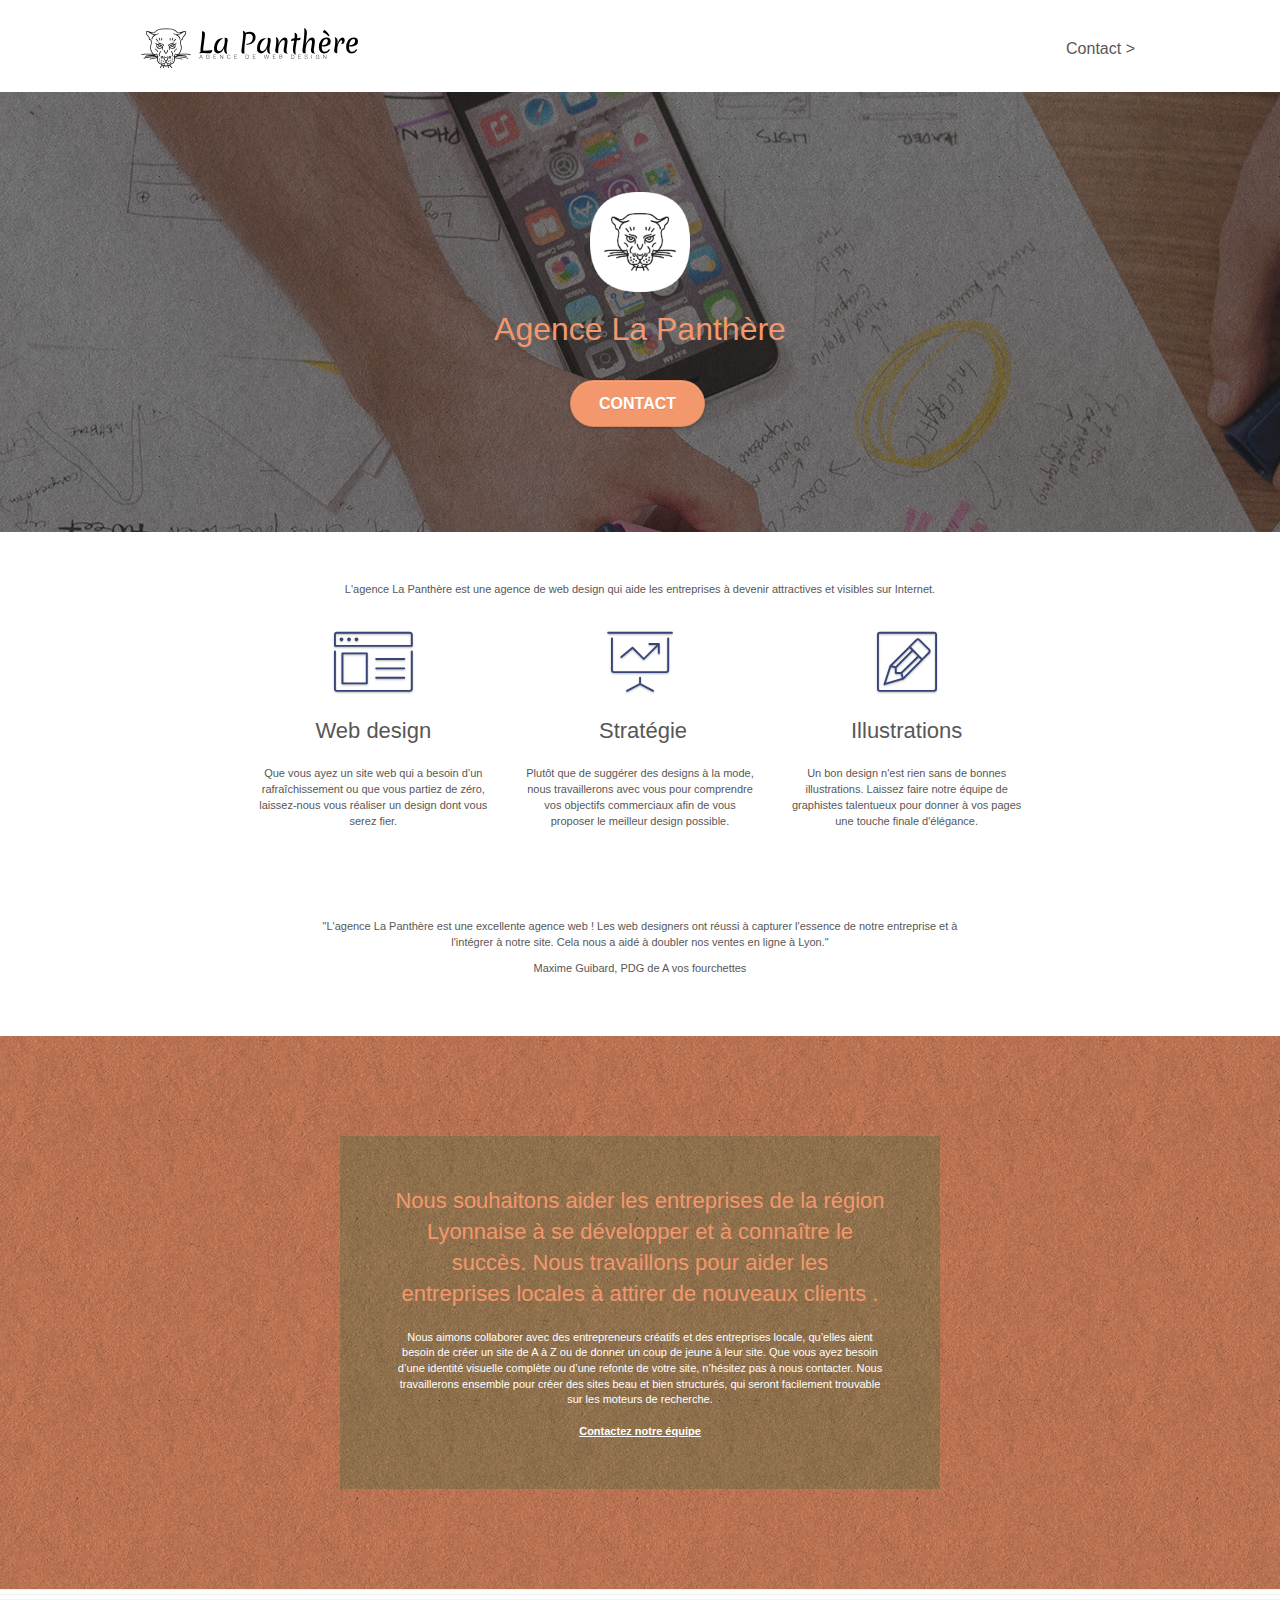
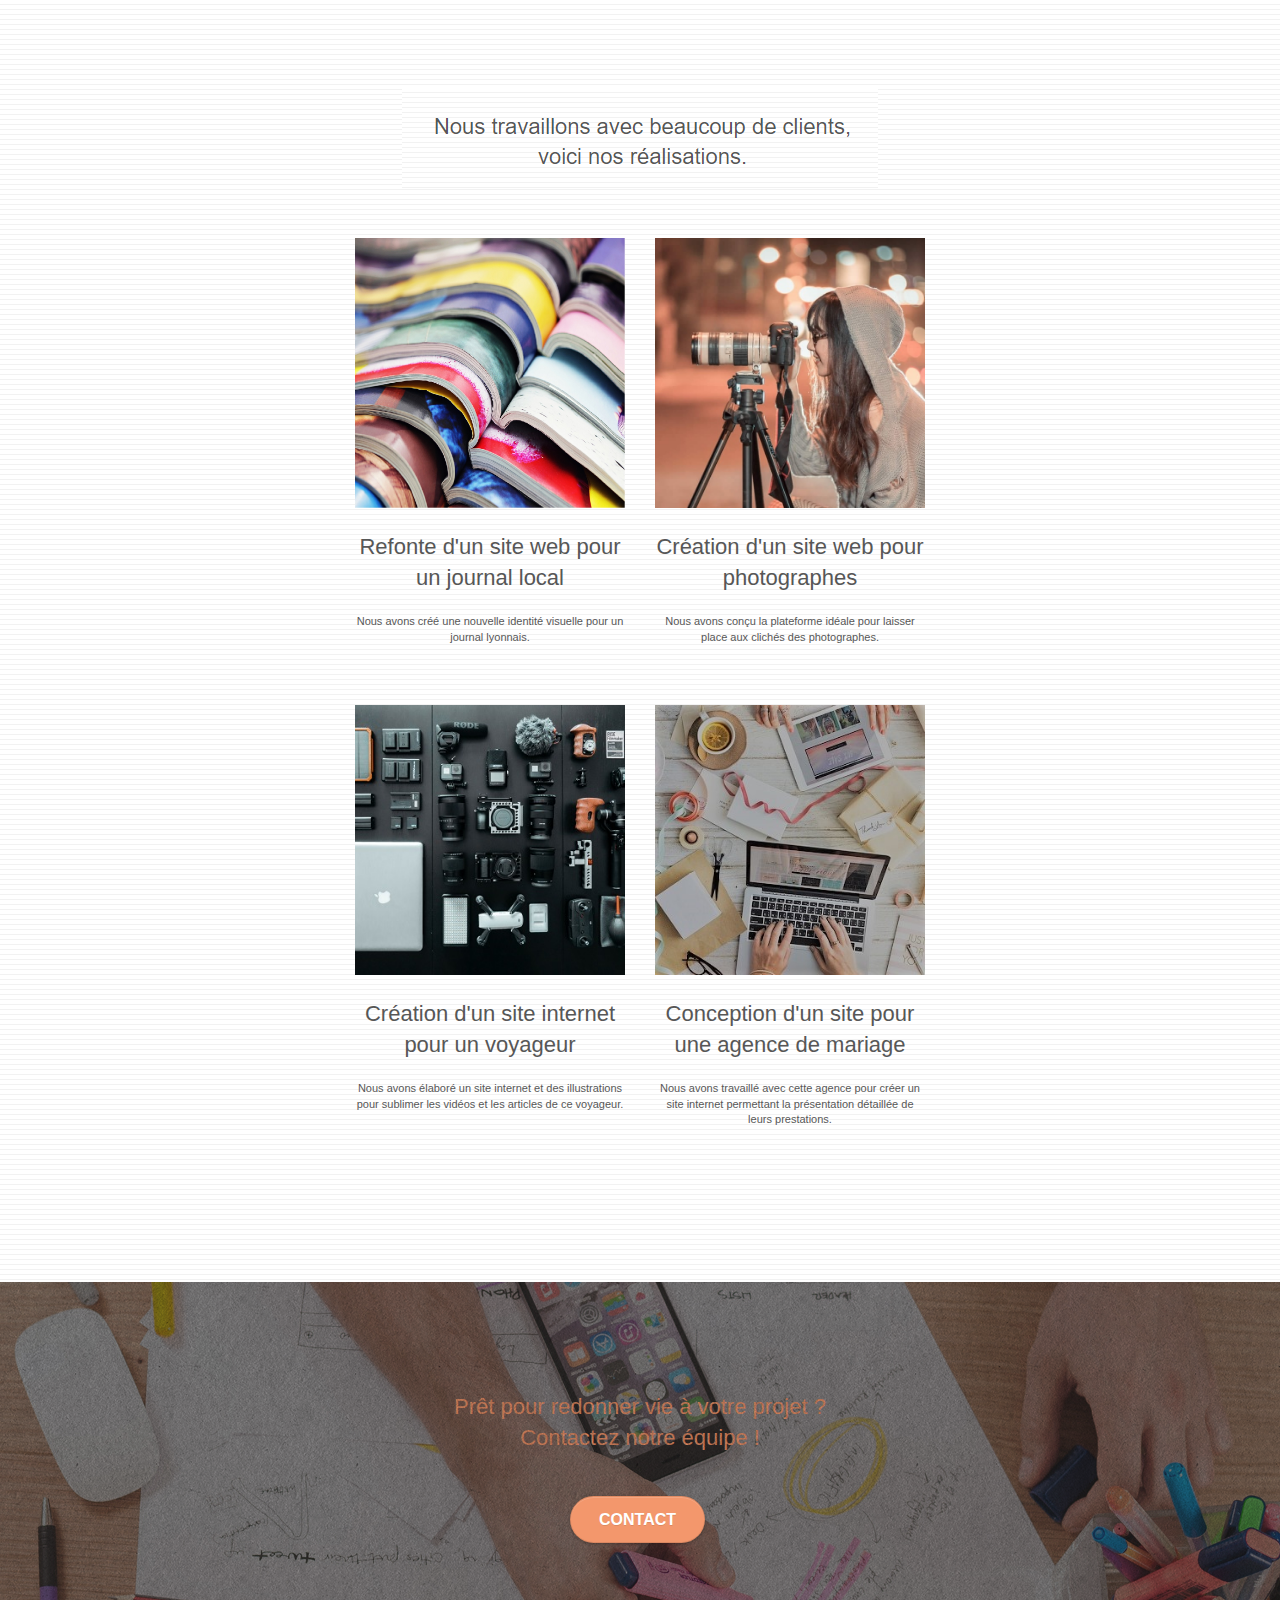
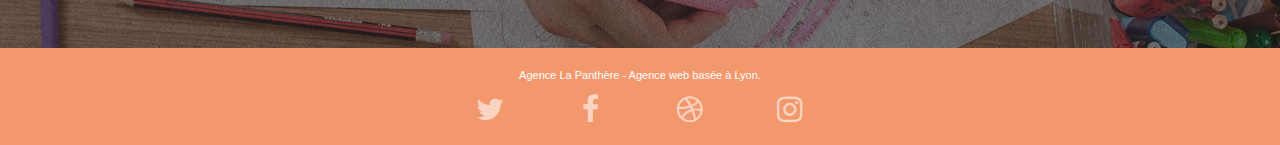
<file: index.html>
<!doctype html>
<html lang="fr">
<head>
    <meta charset="utf-8">
    <meta name="keywords" content="seo, google, site web, site internet, agence design paris, agence design, agence design,agence design,agence design,agence design,agence design,agence design,agence design,agence design">
    <meta name="description" content="Agence web à paris, stratégie web, web design, illustrations, design de site web, site web, web, internet, site internet, site">
    <meta name="viewport" content="width=device-width, initial-scale=1.0, viewport-fit=cover">
    <link rel="shortcut icon" type="image/png" href="favicon.jpg">

	<link rel="stylesheet" type="text/css" href="./css/bootstrap.css">
	<link rel="stylesheet" type="text/css" href="style.css">
	<link rel="stylesheet" type="text/css" href="./css/font-awesome.css">
	<link rel="stylesheet" type="text/css" href="./css/et-line.css">


	<script src="./js/jquery-2.1.0.js"></script>
	<script src="./js/bootstrap.js"></script>
	<script src="./js/blocs.js"></script>
	<script src="./js/jquery.touchSwipe.js" defer></script>
	<script src="./js/gmaps.js"></script>

    <title>La Panthère - Agence de web design</title>


<!-- Analytics -->

<!-- Analytics END -->

</head>
<body>
<!-- Principal conteneur -->
<div class="page-container">

<!-- bloc-0 -->
<div class="bloc bgc-white l-bloc " id="bloc-0">
	<div class="container bloc-sm">
		<nav class="navbar row">
			<div class="navbar-header">
				<a class="navbar-brand" href="index.html"><img src="img/agence-la-panthere-monochrome.svg" alt="paris web design logo agence web meilleure agence" height="40" /></a>
			</div>
			<div class="collapse navbar-collapse navbar-1 special-dropdown-nav">
				<ul class="site-navigation nav navbar-nav">
					<li>
						<a href="page2.html">Contact &gt;</a>
					</li>
				</ul>
			</div>
		</nav>
	</div>
</div>
<!-- bloc-0 END -->

<!-- bloc-1-presentation -->
<div class="bloc bgc-dark-slate-blue bg-banniere d-bloc bg-t-edge bloc-bg-texture texture-paper b-parallax" id="bloc-1-hero">
	<div class="container bloc-lg">
		<div class="row tight-width-whitespace">
			<div class="col-sm-12">
				<img src="img/logo.png" class="center-block image-resize-mode" width="100" alt="Agence La Panthère, agence web paris, création logo paris" />
				<h1 class="text-center hero-bloc-text tc-white ">
					Agence La Panthère
				</h1>
				<div class="text-center">
					<a href="page2.html" class="btn btn-lg btn-clean btn-rd cta-hero btn-atomic-tangerine" id="cta-hero">Contact</a>
				</div>
			</div>
		</div>
	</div>
</div>
<!-- bloc-1-presentation END -->

<!-- bloc-2-services -->
<div class="bloc bgc-white l-bloc" id="bloc-2-services">
	<div class="container bloc-md">
		<div class="row">
			<div class="col-sm-12 text-center">
				<!--
				<img alt="agence web, agence web paris, web design paris, stratégie web" src="img/title.png" />
				-->

				<p class="text-center ">
					L'agence La Panthère est une agence de web design qui aide les entreprises à devenir attractives et visibles sur Internet.
				</p>
			</div>
		</div>
		<div class="row voffset-lg med-width-whitespace">
			<div class="col-sm-4">
				<div class="text-center">
					<span class="et-icon-browser sm-shadow icon-dark-slate-blue icons icon-lg"></span>
				</div>
				<h2 class="mg-md text-center">
					Web design
				</h2>
				<p class="text-center ">
					Que vous ayez un site web qui a besoin d&rsquo;un rafraîchissement ou que vous partiez de zéro, laissez-nous vous réaliser un design dont vous serez fier.
				</p>
			</div>
			<div class="col-sm-4">
				<div class="text-center">
					<span class="et-icon-presentation sm-shadow icon-dark-slate-blue icons icon-lg"></span>
				</div>
				<h2 class="mg-md text-center">
					&nbsp;Stratégie
				</h2>
				<p class="text-center ">
					Plutôt que de suggérer des designs à la mode, nous travaillerons avec vous pour comprendre vos objectifs commerciaux afin de vous proposer le meilleur design possible.<br>
				</p>
			</div>
			<div class="col-sm-4">
				<div class="text-center">
					<span class="et-icon-edit sm-shadow icon-dark-slate-blue icons icon-lg"></span>
				</div>
				<h2 class="mg-md text-center">
					Illustrations
				</h2>
				<p class="text-center ">
					Un bon design n'est rien sans de bonnes illustrations. Laissez faire notre équipe de graphistes talentueux pour donner à vos pages une touche finale d'élégance.
				</p>
			</div>
		</div>
		<div class="row voffset-lg voffset">
			<div class="col-xs-12 col-md-8 col-md-offset-2 text-center">

				<!--
				<img alt="agence web, agence web paris, web design paris, stratégie web" src="img/citation.png" loading="lazy" />
				-->
				<p class="text-center ">
					"L'agence La Panthère est une excellente agence web ! Les web designers ont réussi à capturer l'essence de notre entreprise et à l'intégrer à notre site. Cela nous a aidé à doubler nos ventes en ligne à Lyon."
				</p>
				<p class="text-center ">
					Maxime Guibard, PDG de A vos fourchettes
				</p>
			</div>
		</div>
	</div>
</div>
<!-- bloc-2-services END -->

<!-- bloc-3-what-i-do -->
<div class="bloc tc-white bgc-atomic-tangerine bg-presentation d-bloc bloc-bg-texture texture-paper b-parallax" id="bloc-3-what-i-do">
	<div class="container bloc-lg">
		<div class="row tight-width-whitespace black-background">
			<div class="col-sm-12">
				<h2 class="mg-md text-center tc-white">
					Nous souhaitons aider les entreprises de la région Lyonnaise à se développer et à connaître le succès. Nous travaillons pour aider les entreprises locales à attirer de nouveaux clients .<br>
				</h2>
				<p class="text-center white">
					Nous aimons collaborer avec des entrepreneurs créatifs et des entreprises locale, qu’elles aient besoin de créer un site de A à Z ou de donner un coup de jeune à leur site. Que vous ayez besoin d’une identité visuelle complète ou d’une refonte de votre site, n’hésitez pas à nous contacter. Nous travaillerons ensemble pour créer des sites beau et bien structurés, qui seront facilement trouvable sur les moteurs de recherche. <br><br><a class="ltc-white bold-link" href="page2.html">Contactez notre équipe</a><br>
				</p>
			</div>
		</div>
	</div>
</div>
<!-- bloc-3-what-i-do END -->

<!-- bloc-4-portfolio -->
<div class="bloc bgc-white bg-lines-h2-bg bg-repeat l-bloc" id="bloc-4-portfolio">
	<div class="container bloc-lg">
		<div class="row">
			<div class="col-sm-12 text-center">
				<img alt="agence web, agence web paris, web design paris, stratégie web" src="img/title2.png" loading="lazy" />
			</div>
		</div>
		<div class="row tight-width-whitespace portfolio-row">
			<div class="col-sm-6">
				<a href="#" data-lightbox="img/1.jpg" data-gallery-id="gallery-1" data-caption="Refonte d'un site web pour un journal local" data-frame="snapshot-lb"><img src="img/1.jpg" alt="paris web design logo agence web meilleure agence et refonte site web journal" class="img-responsive portfolio-thumb" /></a>
				<h2 class="mg-md text-center">
					Refonte d'un site web pour un journal local
				</h2>
				<p class="text-center">
					Nous avons créé une nouvelle identité visuelle pour un journal lyonnais.
				</p>
			</div>
			<div class="col-sm-6">
				<a href="#" data-lightbox="img/2.jpg" data-gallery-id="gallery-1" data-caption="Création d'un site web pour photographes" data-frame="snapshot-lb"><img src="img/2.jpg" class="img-responsive portfolio-thumb" alt="paris web design logo agence web meilleure agence, Création d'un site web pour photographes" /></a>
				<h2 class="mg-md text-center">
					Création d'un site web pour photographes
				</h2>
				<p class="text-center">
					Nous avons conçu la plateforme idéale pour laisser place aux clichés des photographes.
				</p>
			</div>
		</div>
		<div class="row tight-width-whitespace portfolio-row">
			<div class="col-sm-6">
				<a href="#" data-lightbox="img/3.bmp" data-gallery-id="gallery-1" data-caption="Création d'un site internet pour un voyageur" data-frame="snapshot-lb"><img src="img/3.bmp" class="img-responsive portfolio-thumb" alt="paris web design logo agence web meilleure agence, Création d'un site web pour voyageur"/></a>
				<h2 class="mg-md text-center">
					Création d'un site internet pour un voyageur
				</h2>
				<p class="text-center">
					Nous avons élaboré un site internet et des illustrations pour sublimer les vidéos et les articles de ce voyageur.
				</p>
			</div>
			<div class="col-sm-6">
				<a href="#" data-lightbox="img/4.bmp" data-gallery-id="gallery-1" data-caption="Conception d'un site pour une agence de mariage" data-frame="snapshot-lb"><img src="img/4.bmp" class="img-responsive portfolio-thumb" alt="paris web design logo agence web meilleure agence, Création d'un site web pour agence de mariage" /></a>
				<h2 class="mg-md text-center">
					Conception d'un site pour une agence de mariage
				</h2>
				<p class="text-center">
					Nous avons travaillé avec cette agence pour créer un site internet permettant la présentation détaillée de leurs prestations.
				</p>
			</div>
		</div>
	</div>
</div>
<!-- bloc-4-portfolio END -->

<!-- bloc-5-cta -->
<div class="bloc bgc-dark-slate-blue bg-banniere d-bloc bloc-bg-texture texture-paper" id="bloc-5-cta">
	<div class="container bloc-lg">
		<div class="row">
			<h2 class="mg-md text-center tc-white">
				Prêt pour redonner vie à votre projet ?<br>Contactez notre équipe !
			</h2>
			<div class="col-sm-12 text-center">
				<a href="page2.html" class="btn btn-atomic-tangerine btn-clean btn-rd btn-lg cta-hero">Contact</a>
			</div>
		</div>
	</div>
</div>
<!-- bloc-5-cta END -->

<!-- Footer - bloc-8 -->
<div class="bloc bgc-atomic-tangerine d-bloc" id="bloc-8">
	<div class="container bloc-sm">
		<div class="row">
			<div class="col-sm-12">
				<p class="text-center white">
					Agence La Panthère - Agence web basée à Lyon.<br>
				</p>
				<div class="row row-no-gutters social">
					<div class="col-sm-3">
						<div class="text-center">
							<a class="social" href="https://twitter.com/?lang=fr"><span class="fa fa-twitter icon-md"></span></a>
						</div>
					</div>
					<div class="col-sm-3">
						<div class="text-center">
							<a class="social" href="https://fr-fr.facebook.com/"><span class="fa fa-facebook icon-md"></span></a>
						</div>
					</div>
					<div class="col-sm-3">
						<div class="text-center">
							<a class="social" href="https://dribbble.com/"><span class="fa fa-dribbble icon-md"></span></a>
						</div>
					</div>
					<div class="col-sm-3">
						<div class="text-center">
							<a class="social" href="https://www.instagram.com/?hl=fr"><span class="fa fa-instagram icon-md"></span></a>
						</div>
					</div>
				</div>
				<div class="row">
					<!--
					<div class="col-sm-4">
						Partenaires
							<ul>
								<li><a href="voiture.com">voiture.com</a></li>
								<li><a href="pizza.com">pizza.com</a></li>
								<li><a href="matoiture.com">matoiture.com</a></li>
								<li><a href="immobilierseo.com">immobilierseo.com</a></li>
							</ul>
					</div>
					<div class="col-sm-4">
						Annuaires liste 1
						<ul>
							<li><a href="annuaireagence.com">annuaireagence.com</a></li>
							<li><a href="annuaireseo.com">annuaireseo.com</a></li>
							<li><a href="annuairemarketing.com">annuairemarketing.com</a></li>
							<li><a href="123seoture.com">123seo.com</a></li>
							<li><a href="123site.com">123site.com</a></li>
							<li><a href="annuairewordpress.com">annuairewordpress.com</a></li>
							<li><a href="listeagence.com">listeagence.com</a></li>
							<li><a href="meilleuresagencesparis.com">meilleuresagencesparis.com</a></li>
							<li><a href="listeseo.com">listeseo.com</a></li>
						</ul>
					</div>
					<div class="col-sm-4">
						Annuaires liste 2
						<ul>
							<li><a href="betterseo.com">betterseo.com</a></li>
							<li><a href="ameliorerseo.com">ameliorerseo.com</a></li>
							<li><a href="seojuicelien.com">seojuicelien.com</a></li>
							<li><a href="meilleursliens.com">meilleursliens.com</a></li>
							<li><a href="liensagogo.com">liensagogo.com</a></li>
							<li><a href="backlink.com">backlink.com</a></li>
							<li><a href="linkjuiceannuaire.com">linkjuiceannuaire.com</a></li>
							<li><a href="remontersurgoogle.com">remontersurgoogle.com</a></li>
							<li><a href="vraiseofiable.com">vraiseofiable.com</a></li>
						</ul>
					</div>
					!-->
				</div>
			</div>
		</div>
	</div>
</div>
<!-- Footer - bloc-8 END -->

</div>
<!-- Principal conteneur END -->


</body>
</html>
</file>
<file: style.css>
body {
    margin: 0;
    padding: 0;
    background: #FFF;
    overflow-x: hidden;
    -webkit-font-smoothing: antialiased;
    -moz-osx-font-smoothing: grayscale;
}

a,
button {
    transition: all .3s ease-in-out;
    outline: none!important;
}

a:hover {
    text-decoration: none;
    cursor: pointer;
}

#page-loading-blocs-notifaction {
    position: fixed;
    top: 0;
    bottom: 0;
    width: 100%;
    z-index: 100000;
    background: #FFFFFF url("img/pageload-spinner.gif") no-repeat center center;
}

.bloc {
    width: 100%;
    clear: both;
    background: 50% 50% no-repeat;
    padding: 0 50px;
    -webkit-background-size: cover;
    -moz-background-size: cover;
    -o-background-size: cover;
    background-size: cover;
    position: relative;
}

.bloc .container {
    padding-left: 0;
    padding-right: 0;
}

.bloc-lg {
    padding: 100px 50px;
}

.bloc-md {
    padding: 50px;
}

.bloc-sm {
    padding: 20px 50px;
}

.bg-center,
.bg-l-edge,
.bg-r-edge,
.bg-t-edge,
.bg-b-edge,
.bg-tl-edge,
.bg-bl-edge,
.bg-tr-edge,
.bg-br-edge,
.bg-repeat {
    -webkit-background-size: auto!important;
    -moz-background-size: auto!important;
    -o-background-size: auto!important;
    background-size: auto!important;
}

.bg-repeat {
    background: repeat;
}

.bg-t-edge {
    background: top no-repeat;
}

.bloc-bg-texture::before {
    content: "";
    background-size: 2px 2px;
    position: absolute;
    top: 0;
    bottom: 0;
    left: 0;
    right: 0;
}

.texture-paper::before {
    background: url("img/texture-paper.png");
    background-size: 280px 280px;
}

.b-parallax {
    background-attachment: fixed;
}

.d-bloc {
    color: rgba(255, 255, 255, .7);
}

.d-bloc button:hover {
    color: rgba(255, 255, 255, .9);
}

.d-bloc .icon-round,
.d-bloc .icon-square,
.d-bloc .icon-rounded,
.d-bloc .icon-semi-rounded-a,
.d-bloc .icon-semi-rounded-b {
    border-color: rgba(255, 255, 255, .9);
}

.d-bloc .divider-h span {
    border-color: rgba(255, 255, 255, .2);
}

.d-bloc .a-btn,
.d-bloc .navbar a,
.d-bloc .navbar-brand,
.d-bloc a .icon-sm,
.d-bloc a .icon-md,
.d-bloc a .icon-lg,
.d-bloc a .icon-xl,
.d-bloc h1 a,
.d-bloc h2 a,
.d-bloc h3 a,
.d-bloc h4 a,
.d-bloc h5 a,
.d-bloc h6 a,
.d-bloc p a {
    color: rgba(255, 255, 255, .6);
}

.d-bloc .a-btn:hover,
.d-bloc .navbar a:hover,
.d-bloc .navbar-brand:hover,
.d-bloc a:hover .icon-sm,
.d-bloc a:hover .icon-md,
.d-bloc a:hover .icon-lg,
.d-bloc a:hover .icon-xl,
.d-bloc h1 a:hover,
.d-bloc h2 a:hover,
.d-bloc h3 a:hover,
.d-bloc h4 a:hover,
.d-bloc h5 a:hover,
.d-bloc h6 a:hover,
.d-bloc p a:hover {
    color: rgba(255, 255, 255, 1);
}

.d-bloc .navbar-toggle .icon-bar {
    background: rgba(255, 255, 255, 1);
}

.d-bloc .btn-wire,
.d-bloc .btn-wire:hover {
    color: rgba(255, 255, 255, 1);
    border-color: rgba(255, 255, 255, 1);
}

.d-bloc .panel {
    color: rgba(0, 0, 0, .5);
}

.d-bloc .panel button:hover {
    color: rgba(0, 0, 0, .7);
}

.d-bloc .panel icon {
    border-color: rgba(0, 0, 0, .7);
}

.d-bloc .panel .divider-h span {
    border-color: rgba(0, 0, 0, .1);
}

.d-bloc .panel .a-btn {
    color: rgba(0, 0, 0, .6);
}

.d-bloc .panel .a-btn:hover {
    color: rgba(0, 0, 0, 1);
}

.d-bloc .panel .btn-wire,
.d-bloc .panel .btn-wire:hover {
    color: rgba(0, 0, 0, .7);
    border-color: rgba(0, 0, 0, .3);
}

.d-bloc .panel,
.l-bloc {
    color: rgba(0, 0, 0, .5);
}

.d-bloc .panel button:hover,
.l-bloc button:hover {
    color: rgba(0, 0, 0, .7);
}

.l-bloc .icon-round,
.l-bloc .icon-square,
.l-bloc .icon-rounded,
.l-bloc .icon-semi-rounded-a,
.l-bloc .icon-semi-rounded-b {
    border-color: rgba(0, 0, 0, .7);
}

.d-bloc .panel .divider-h span,
.l-bloc .divider-h span {
    border-color: rgba(0, 0, 0, .1);
}

.d-bloc .panel .a-btn,
.l-bloc .a-btn,
.l-bloc .navbar a,
.l-bloc .navbar-brand,
.l-bloc a .icon-sm,
.l-bloc a .icon-md,
.l-bloc a .icon-lg,
.l-bloc a .icon-xl,
.l-bloc h1 a,
.l-bloc h2 a,
.l-bloc h3 a,
.l-bloc h4 a,
.l-bloc h5 a,
.l-bloc h6 a,
.l-bloc p a {
    color: rgba(0, 0, 0, .6);
}

.d-bloc .panel .a-btn:hover,
.l-bloc .a-btn:hover,
.l-bloc .navbar a:hover,
.l-bloc .navbar-brand:hover,
.l-bloc a:hover .icon-sm,
.l-bloc a:hover .icon-md,
.l-bloc a:hover .icon-lg,
.l-bloc a:hover .icon-xl,
.l-bloc h1 a:hover,
.l-bloc h2 a:hover,
.l-bloc h3 a:hover,
.l-bloc h4 a:hover,
.l-bloc h5 a:hover,
.l-bloc h6 a:hover,
.l-bloc p a:hover {
    color: rgba(0, 0, 0, 1);
}

.l-bloc .navbar-toggle .icon-bar {
    color: rgba(0, 0, 0, .6);
}

.d-bloc .panel .btn-wire,
.d-bloc .panel .btn-wire:hover,
.l-bloc .btn-wire,
.l-bloc .btn-wire:hover {
    color: rgba(0, 0, 0, .7);
    border-color: rgba(0, 0, 0, .3);
}

.voffset {
    margin-top: 30px;
}

.voffset-lg {
    margin-top: 80px;
}

.row-no-gutters {
    margin-right: 0;
    margin-left: 0;
}

.row.row-no-gutters > [class^="col-"],
.row.row-no-gutters > [class*=" col-"] {
    padding-right: 0;
    padding-left: 0;
}

#bloc-1-hero h1 {
    font-size: 32px;
}

.navbar {
    margin-bottom: 0;
    z-index: 1;
}

.navbar-brand {
    height: auto;
    padding: 3px 15px;
    font-size: 25px;
    font-weight: normal;
    font-weight: 600;
    line-height: 44px;
}

.navbar-brand img {
    max-height: 200px;
    margin: 0 5px 0 0;
    display: inline;
}

.navbar-brand img[src$=svg] {
    min-width: 100px;
}

.nav-center .navbar-brand img {
    margin: 0;
}

.navbar .nav {
    padding-top: 2px;
    margin-right: -16px;
    float: right;
    z-index: 1;
}

.nav > li {
    float: left;
    margin-top: 4px;
    font-size: 16px;
}

.navbar-nav .open .dropdown-menu > li > a {
    text-align: inherit;
}

.nav > li a:hover,
.nav > li a:focus {
    background: transparent;
}

.navbar-toggle {
    margin: 10px 10px 0 0;
    border: 0px;
}

.navbar-toggle:hover {
    background: transparent!important;
}

.navbar-toggle .icon-bar {
    background-color: rgba(0, 0, 0, .5);
    width: 26px;
}

.nav-invert .navbar .nav {
    float: left;
}

.nav-invert .navbar-header,
.nav-invert .navbar-brand {
    float: right;
    position: relative;
    z-index: 2;
}

@media (min-width: 768px) {
    .site-navigation {
        position: absolute;
        top: 50%;
        right: 20px;
        transform: translate(0, -50%);
        -webkit-transform: translateY(-50%);
    }
    .nav > li .dropdown-menu a,
    .nav > li .dropdown-menu a:hover {
        color: #484848;
    }
    .nav-invert .site-navigation {
        left: 0;
        right: 0;
    }
    .nav-center {
        text-align: center;
    }
    .nav-center .navbar-header {
        width: 100%;
    }
    .nav-center .navbar-header,
    .nav-center .navbar-brand,
    .nav-center .nav > li {
        float: none;
        display: inline-block;
    }
    .nav-center .site-navigation {
        position: relative;
        width: 100%;
        right: 0;
        margin-right: 0px;
        margin-top: 20px;
    }
    .nav-center.mini-nav .navbar-toggle {
        float: none;
        margin: 10px auto 0;
    }
}

.nav > li > .dropdown a {
    background: none!important;
    display: block;
    padding: 14px 15px;
}

nav .caret {
    margin: 0 5px;
}

.dropdown-menu .dropdown-menu {
    top: -8px;
    left: 100%;
}

.dropdown-menu .dropmenu-flow-right {
    top: 100%;
    left: 0;
    margin-left: -1px;
    border-top-left-radius: 0;
    border-top-right-radius: 0;
}

.dropdown-menu .dropdown span {
    border: 4px solid black;
    border-top-color: transparent;
    border-right-color: transparent;
    border-bottom-color: transparent;
    margin: 6px -5px 0 0!important;
    float: right;
}

.mg-md {
    margin-top: 10px;
    margin-bottom: 20px;
}

.mg-lg {
    margin-top: 10px;
    margin-bottom: 40px;
}

.btn {
    margin: 0 5px 5px 0;
}

.btn.pull-right {
    margin: 0 0 5px 5px;
}

.btn-d,
.btn-d:hover,
.btn-d:focus {
    color: #FFF;
    background: rgba(0, 0, 0, .3);
}

button {
    outline: none!important;
}

.btn-rd {
    border-radius: 40px;
}

.btn-clean {
    border: 1px solid rgba(0, 0, 0, .08);
    border-bottom-color: rgba(0, 0, 0, .1);
    text-shadow: 0 1px 0 rgba(0, 0, 1, .1);
    box-shadow: 0 1px 3px rgba(0, 0, 1, .25), inset 0 1px 0 0 rgba(255, 255, 255, .15);
}

.icon-md {
    font-size: 30px!important;
}

.icon-lg {
    font-size: 60px!important;
}

.sm-shadow {
    text-shadow: 0 1px 2px rgba(0, 0, 0, .3);
}

.panel-sq,
.panel-sq .panel-heading,
.panel-sq .panel-footer {
    border-radius: 0;
}

.panel-rd {
    border-radius: 30px;
}

.panel-rd .panel-heading {
    border-radius: 29px 29px 0 0;
}

.panel-rd .panel-footer {
    border-radius: 0 0 29px 29px;
}

.form-control {
    border-color: rgba(0, 0, 0, .1);
    box-shadow: none;
}

.scrollToTop {
    width: 40px;
    height: 40px;
    position: fixed;
    bottom: 20px;
    right: 20px;
    opacity: 0;
    z-index: 500;
    transition: all .3s ease-in-out;
}

.scrollToTop span {
    margin-top: 6px;
}

.showScrollTop {
    font-size: 14px;
    opacity: 1;
}

a[data-lightbox] {
    position: relative;
    display: block;
    text-align: center;
}

a[data-lightbox]:hover::before {
    content: "+";
    font-family: "HelveticaNeue-Light", "Helvetica Neue Light", "Helvetica Neue", Helvetica, Arial;
    font-size: 32px;
    width: 50px;
    height: 50px;
    margin-left: -25px;
    border-radius: 50%;
    background: rgba(0, 0, 0, .6);
    color: #FFF;
    font-weight: 100;
    z-index: 1;
    position: absolute;
    top: 50%;
    transform: translateY(-50%);
    -webkit-transform: translateY(-50%);
}

a[data-lightbox]:hover img {
    opacity: 0.6;
    -webkit-animation-fill-mode: none;
    animation-fill-mode: none;
}

#lightbox-modal {
    display: flex;
    align-items: center;
}

#lightbox-modal .modal-dialog {
    width: 90%;
    max-width: 900px;
    margin: 0 auto 0;
}

#lightbox-modal .modal-dialog img {
    max-height: 90vh;
    margin: 0 auto;
}

.lightbox-caption {
    padding: 20px;
    color: #FFF;
    background: rgba(0, 0, 0, .5);
    position: absolute;
    left: 15px;
    right: 15px;
    bottom: 5px;
}

.close-lightbox {
    color: #FFF;
    font-size: 30px;
    position: absolute;
    top: 20px;
    right: 20px;
    z-index: 20;
    background: rgba(0, 0, 0, .5);
    border: none;
    line-height: 30px;
    padding: 0 9px 5px;
    opacity: 0.3;
}

.close-lightbox:hover,
.next-lightbox:hover,
.prev-lightbox:hover {
    opacity: 1.0;
    color: #FFF;
}

.next-lightbox,
.prev-lightbox {
    font-size: 20px;
    color: rgba(255, 255, 255, .9);
    background: rgba(0, 0, 0, .5);
    transition: all .2s ease-in-out;
    position: absolute;
    top: 45%;
    z-index: 1;
    opacity: 0.4;
}

.next-lightbox {
    padding: 6px 8px 1px 13px;
    right: 25px;
}

.prev-lightbox {
    padding: 6px 13px 1px 10px;
    left: 25px;
}

.snapshot-lb .modal-body {
    padding-bottom: 45px;
}

.snapshot-lb .lightbox-caption {
    padding: 0;
    color: rgba(0, 0, 0, .5);
    background: none;
}

h1,
h2,
h3,
h4,
h5,
h6,
p,
label,
.btn,
a {
    font-family: "helvetica";
    font-weight: 400;
    color: #575757!important;
}

.container {
    max-width: 1000px;
}

.hero-bloc-text {
    font-size: 38px;
}

.hero-bloc-text-sub {
    font-size: 36px;
}

.statement-bloc-text {
    line-height: 26px;
    font-style: italic;
    font-size: 20px;
    text-align: center;
    font-weight: lighter;
    max-width: 520px;
    margin: auto auto auto auto;
}

p {
    font-size: 11px;
}

.tight-width-whitespace {
    max-width: 600px;
    margin: auto auto auto auto;
}

.h1 {
    font-size: 20px;
    font-family: "Open Sans";
}

.cta-hero {
    margin-top: 22px;
    color: #FFFFFF!important;
    text-transform: uppercase;
    padding: 12px 28px 12px 28px;
    font-size: 16px;
    font-weight: 700;
}

.social {
    max-width: 400px;
    margin: auto auto auto auto;
}

h2 {
    font-size: 22px;
    line-height: 1.4em;
}

h3 {
    font-size: 15px;
    text-transform: uppercase;
    font-weight: 700;
    color: #333333!important;
}

.med-width-whitespace {
    max-width: 800px;
    margin: auto auto auto auto;
    box-shadow: 0px 0px 0px #000000;
}

h1 {
    color: #333333!important;
}

h4 {
    color: #333333!important;
}

.icons {
    margin-bottom: 14px;
    margin-top: 24px;
}

.white {
    color: #FFFFFF!important;
}

.portfolio-thumb {
    margin-bottom: 24px;
}

.portfolio-row {
    margin-bottom: 44px;
    margin-top: 50px;
}

.avatar {
    box-shadow: 0px 4px 9px rgba(0, 0, 0, 0.3);
}

.black-background {
    background-color: rgba(165, 147, 99, 0.7);
    padding: 40px 40px 40px 40px;
}

.bold-link {
    font-weight: 900;
    text-decoration: underline!important;
}

.bgc-white {
    background-color: #FFFFFF;
}

.bgc-dark-slate-blue {
    background-color: #364577;
}

.bgc-atomic-tangerine {
    background-color: #F3976C;
}

.tc-white {
    color: #F3976C!important;
}

.btn-atomic-tangerine {
    background: #F3976C;
    color: #FFFFFF!important;
}

.btn-atomic-tangerine:hover {
    background: #c27956!important;
    color: #FFFFFF!important;
}

.ltc-white {
    color: #FFFFFF!important;
}

.ltc-white:hover {
    color: #cccccc!important;
}

.ltc-atomic-tangerine {
    color: #F3976C!important;
}

.ltc-atomic-tangerine:hover {
    color: #c27956!important;
}

.icon-dark-slate-blue {
    color: #364577!important;
    border-color: #364577!important;
}

.bg-dots-bg {
    background-image: url("img/dots-bg.png");
}

.bg-lines-h2-bg {
    background-image: url("img/lines-h2-bg.png");
}

.bg-banniere {
    background-image: url("img/agence-la-panthere.jpg");
}

.bg-presentation {
    /* background-image: url("img/image-de-presentation.bmp"); */
}

@media (max-width: 1024px) {
    .bloc {
        padding-left: 20px;
        padding-right: 20px;
    }
    .bloc.full-width-bloc,
    .bloc-tile-2.full-width-bloc .container,
    .bloc-tile-3.full-width-bloc .container,
    .bloc-tile-4.full-width-bloc .container {
        padding-left: 0;
        padding-right: 0;
    }
}

@media (max-width: 992px) and (min-width: 768px) {
    .navbar .nav {
        max-width: 80%
    }
    .nav-center.navbar .nav {
        max-width: 100%
    }
}

@media only screen and (min-device-width: 768px) and (max-device-width: 1024px) and (orientation: landscape) {
    .b-parallax {
        background-attachment: scroll;
    }
}

@media only screen and (min-device-width: 1024px) and (max-device-width: 1366px) and (-webkit-min-device-pixel-ratio: 1.5) {
    .b-parallax {
        background-attachment: scroll;
    }
}

@media (max-width: 991px) {
    .container {
        width: 100%;
    }
    .b-parallax {
        background-attachment: scroll;
    }
    .page-container,
    #hero-bloc {
        overflow-x: hidden;
        position: relative;
    }
    .bloc {
        padding-left: constant(safe-area-inset-left);
        padding-right: constant(safe-area-inset-right);
    }
    .bloc-group,
    .bloc-group .bloc {
        display: block;
        width: 100%;
    }
    .bloc-fill-screen .fill-bloc-top-edge,
    .bloc-fill-screen .fill-bloc-bottom-edge {
        padding: 0 20px;
        padding-left: constant(safe-area-inset-left);
        padding-right: constant(safe-area-inset-right);
    }
}

@media (max-width: 767px) {
    .page-container {
        overflow-x: hidden;
        position: relative;
    }
    h1,
    h2,
    h3,
    h4,
    h5,
    h6,
    p,
    #disqus_thread {
        padding-left: 10px!important;
        padding-right: 10px!important;
    }
    .b-parallax {
        background-attachment: scroll;
    }
    .navbar .nav {
        padding-top: 0;
        border-top: 1px solid rgba(0, 0, 0, .2);
        float: none!important;
    }
    .navbar.row {
        margin-left: 0;
        margin-right: 0;
    }
    .site-navigation {
        position: inherit;
        transform: none;
        -webkit-transform: none;
        -ms-transform: none;
    }
    .nav > li {
        margin-top: 0;
        border-bottom: 1px solid rgba(0, 0, 0, .1);
        background: rgba(0, 0, 0, .05);
        text-align: left;
        padding-left: 15px;
        width: 100%;
    }
    .nav > li:hover {
        background: rgba(0, 0, 0, .08);
    }
    .dropdown .dropdown a .caret {
        float: none;
        margin: 5px 0 0 10px!important;
        border: 4px solid black;
        border-bottom-color: transparent;
        border-right-color: transparent;
        border-left-color: transparent;
    }
    #hero-bloc .navbar .nav {
        background: rgba(0, 0, 0, .8);
    }
    #hero-bloc .navbar .nav a {
        color: rgba(255, 255, 255, .6);
    }
    .hero {
        padding: 50px 0;
    }
    .hero-nav {
        left: -1px;
        right: -1px;
    }
    .navbar-collapse {
        padding: 0;
        overflow-x: hidden;
        -webkit-box-shadow: none;
        box-shadow: none;
    }
    .navbar-brand img {
        max-height: 40px;
        width: auto;
    }
    .nav-invert .navbar-header {
        float: none;
        width: 100%;
    }
    .nav-invert .navbar-toggle {
        float: left;
        margin-left: 10px;
    }
    .bloc {
        padding-left: 0;
        padding-right: 0;
    }
    .bloc-xxl,
    .bloc-xl,
    .bloc-lg {
        padding: 40px 0;
    }
    .bloc-sm,
    .bloc-md {
        padding-left: 0;
        padding-right: 0;
    }
    .bloc-tile-2 .container,
    .bloc-tile-3 .container,
    .bloc-tile-4 .container,
    .bloc-fill-screen .fill-bloc-top-edge,
    .bloc-fill-screen .fill-bloc-bottom-edge {
        padding-left: 0;
        padding-right: 0;
    }
    .a-block {
        padding: 0 10px;
    }
    .btn-dwn {
        display: none;
    }
    .voffset {
        margin-top: 5px;
    }
    .voffset-md {
        margin-top: 20px;
    }
    .voffset-lg {
        margin-top: 30px;
    }
    form {
        padding: 5px;
    }
    .close-lightbox {
        display: inline-block;
    }
    .blocsapp-device-iphone5 {
        background-size: 216px 425px;
        padding-top: 60px;
        width: 216px;
        height: 425px;
    }
    .blocsapp-device-iphone5 img {
        width: 180px;
        height: 320px;
    }
}

@media (max-width: 400px) {
    .bloc {
        padding-left: 0;
        padding-right: 0;
    }
}

@media (max-width: 767px) {
    .bloc-mob-center-text {
        text-align: center;
    }
}
</file>
<file: css/et-line.css>
@font-face {
    font-family: et-line;
    src: url(../fonts/et-line.eot);
    src: url(../fonts/et-line.eot?#iefix) format('embedded-opentype'), url(../fonts/et-line.woff) format('woff'), url(../fonts/et-line.ttf) format('truetype'), url(../fonts/et-line.svg#et-line) format('svg');
    font-weight: 400;
    font-style: normal
}

.et-icon-adjustments,
.et-icon-alarmclock,
.et-icon-anchor,
.et-icon-aperture,
.et-icon-attachment,
.et-icon-bargraph,
.et-icon-basket,
.et-icon-beaker,
.et-icon-bike,
.et-icon-book-open,
.et-icon-briefcase,
.et-icon-browser,
.et-icon-calendar,
.et-icon-camera,
.et-icon-caution,
.et-icon-chat,
.et-icon-circle-compass,
.et-icon-clipboard,
.et-icon-clock,
.et-icon-cloud,
.et-icon-compass,
.et-icon-desktop,
.et-icon-dial,
.et-icon-document,
.et-icon-documents,
.et-icon-download,
.et-icon-dribbble,
.et-icon-edit,
.et-icon-envelope,
.et-icon-expand,
.et-icon-facebook,
.et-icon-flag,
.et-icon-focus,
.et-icon-gears,
.et-icon-genius,
.et-icon-gift,
.et-icon-global,
.et-icon-globe,
.et-icon-googleplus,
.et-icon-grid,
.et-icon-happy,
.et-icon-hazardous,
.et-icon-heart,
.et-icon-hotairballoon,
.et-icon-hourglass,
.et-icon-key,
.et-icon-laptop,
.et-icon-layers,
.et-icon-lifesaver,
.et-icon-lightbulb,
.et-icon-linegraph,
.et-icon-linkedin,
.et-icon-lock,
.et-icon-magnifying-glass,
.et-icon-map,
.et-icon-map-pin,
.et-icon-megaphone,
.et-icon-mic,
.et-icon-mobile,
.et-icon-newspaper,
.et-icon-notebook,
.et-icon-paintbrush,
.et-icon-paperclip,
.et-icon-pencil,
.et-icon-phone,
.et-icon-picture,
.et-icon-pictures,
.et-icon-piechart,
.et-icon-presentation,
.et-icon-pricetags,
.et-icon-printer,
.et-icon-profile-female,
.et-icon-profile-male,
.et-icon-puzzle,
.et-icon-quote,
.et-icon-recycle,
.et-icon-refresh,
.et-icon-ribbon,
.et-icon-rss,
.et-icon-sad,
.et-icon-scissors,
.et-icon-scope,
.et-icon-search,
.et-icon-shield,
.et-icon-speedometer,
.et-icon-strategy,
.et-icon-streetsign,
.et-icon-tablet,
.et-icon-target,
.et-icon-telescope,
.et-icon-toolbox,
.et-icon-tools,
.et-icon-tools-2,
.et-icon-trophy,
.et-icon-tumblr,
.et-icon-twitter,
.et-icon-upload,
.et-icon-video,
.et-icon-wallet,
.et-icon-wine {
    font-family: et-line;
    speak: none;
    font-style: normal;
    font-weight: 400;
    font-variant: normal;
    text-transform: none;
    line-height: 1;
    -webkit-font-smoothing: antialiased;
    -moz-osx-font-smoothing: grayscale;
    display: inline-block
}

.et-icon-mobile:before {
    content: "\e000"
}

.et-icon-laptop:before {
    content: "\e001"
}

.et-icon-desktop:before {
    content: "\e002"
}

.et-icon-tablet:before {
    content: "\e003"
}

.et-icon-phone:before {
    content: "\e004"
}

.et-icon-document:before {
    content: "\e005"
}

.et-icon-documents:before {
    content: "\e006"
}

.et-icon-search:before {
    content: "\e007"
}

.et-icon-clipboard:before {
    content: "\e008"
}

.et-icon-newspaper:before {
    content: "\e009"
}

.et-icon-notebook:before {
    content: "\e00a"
}

.et-icon-book-open:before {
    content: "\e00b"
}

.et-icon-browser:before {
    content: "\e00c"
}

.et-icon-calendar:before {
    content: "\e00d"
}

.et-icon-presentation:before {
    content: "\e00e"
}

.et-icon-picture:before {
    content: "\e00f"
}

.et-icon-pictures:before {
    content: "\e010"
}

.et-icon-video:before {
    content: "\e011"
}

.et-icon-camera:before {
    content: "\e012"
}

.et-icon-printer:before {
    content: "\e013"
}

.et-icon-toolbox:before {
    content: "\e014"
}

.et-icon-briefcase:before {
    content: "\e015"
}

.et-icon-wallet:before {
    content: "\e016"
}

.et-icon-gift:before {
    content: "\e017"
}

.et-icon-bargraph:before {
    content: "\e018"
}

.et-icon-grid:before {
    content: "\e019"
}

.et-icon-expand:before {
    content: "\e01a"
}

.et-icon-focus:before {
    content: "\e01b"
}

.et-icon-edit:before {
    content: "\e01c"
}

.et-icon-adjustments:before {
    content: "\e01d"
}

.et-icon-ribbon:before {
    content: "\e01e"
}

.et-icon-hourglass:before {
    content: "\e01f"
}

.et-icon-lock:before {
    content: "\e020"
}

.et-icon-megaphone:before {
    content: "\e021"
}

.et-icon-shield:before {
    content: "\e022"
}

.et-icon-trophy:before {
    content: "\e023"
}

.et-icon-flag:before {
    content: "\e024"
}

.et-icon-map:before {
    content: "\e025"
}

.et-icon-puzzle:before {
    content: "\e026"
}

.et-icon-basket:before {
    content: "\e027"
}

.et-icon-envelope:before {
    content: "\e028"
}

.et-icon-streetsign:before {
    content: "\e029"
}

.et-icon-telescope:before {
    content: "\e02a"
}

.et-icon-gears:before {
    content: "\e02b"
}

.et-icon-key:before {
    content: "\e02c"
}

.et-icon-paperclip:before {
    content: "\e02d"
}

.et-icon-attachment:before {
    content: "\e02e"
}

.et-icon-pricetags:before {
    content: "\e02f"
}

.et-icon-lightbulb:before {
    content: "\e030"
}

.et-icon-layers:before {
    content: "\e031"
}

.et-icon-pencil:before {
    content: "\e032"
}

.et-icon-tools:before {
    content: "\e033"
}

.et-icon-tools-2:before {
    content: "\e034"
}

.et-icon-scissors:before {
    content: "\e035"
}

.et-icon-paintbrush:before {
    content: "\e036"
}

.et-icon-magnifying-glass:before {
    content: "\e037"
}

.et-icon-circle-compass:before {
    content: "\e038"
}

.et-icon-linegraph:before {
    content: "\e039"
}

.et-icon-mic:before {
    content: "\e03a"
}

.et-icon-strategy:before {
    content: "\e03b"
}

.et-icon-beaker:before {
    content: "\e03c"
}

.et-icon-caution:before {
    content: "\e03d"
}

.et-icon-recycle:before {
    content: "\e03e"
}

.et-icon-anchor:before {
    content: "\e03f"
}

.et-icon-profile-male:before {
    content: "\e040"
}

.et-icon-profile-female:before {
    content: "\e041"
}

.et-icon-bike:before {
    content: "\e042"
}

.et-icon-wine:before {
    content: "\e043"
}

.et-icon-hotairballoon:before {
    content: "\e044"
}

.et-icon-globe:before {
    content: "\e045"
}

.et-icon-genius:before {
    content: "\e046"
}

.et-icon-map-pin:before {
    content: "\e047"
}

.et-icon-dial:before {
    content: "\e048"
}

.et-icon-chat:before {
    content: "\e049"
}

.et-icon-heart:before {
    content: "\e04a"
}

.et-icon-cloud:before {
    content: "\e04b"
}

.et-icon-upload:before {
    content: "\e04c"
}

.et-icon-download:before {
    content: "\e04d"
}

.et-icon-target:before {
    content: "\e04e"
}

.et-icon-hazardous:before {
    content: "\e04f"
}

.et-icon-piechart:before {
    content: "\e050"
}

.et-icon-speedometer:before {
    content: "\e051"
}

.et-icon-global:before {
    content: "\e052"
}

.et-icon-compass:before {
    content: "\e053"
}

.et-icon-lifesaver:before {
    content: "\e054"
}

.et-icon-clock:before {
    content: "\e055"
}

.et-icon-aperture:before {
    content: "\e056"
}

.et-icon-quote:before {
    content: "\e057"
}

.et-icon-scope:before {
    content: "\e058"
}

.et-icon-alarmclock:before {
    content: "\e059"
}

.et-icon-refresh:before {
    content: "\e05a"
}

.et-icon-happy:before {
    content: "\e05b"
}

.et-icon-sad:before {
    content: "\e05c"
}

.et-icon-facebook:before {
    content: "\e05d"
}

.et-icon-twitter:before {
    content: "\e05e"
}

.et-icon-googleplus:before {
    content: "\e05f"
}

.et-icon-rss:before {
    content: "\e060"
}

.et-icon-tumblr:before {
    content: "\e061"
}

.et-icon-linkedin:before {
    content: "\e062"
}

.et-icon-dribbble:before {
    content: "\e063"
}
</file>
